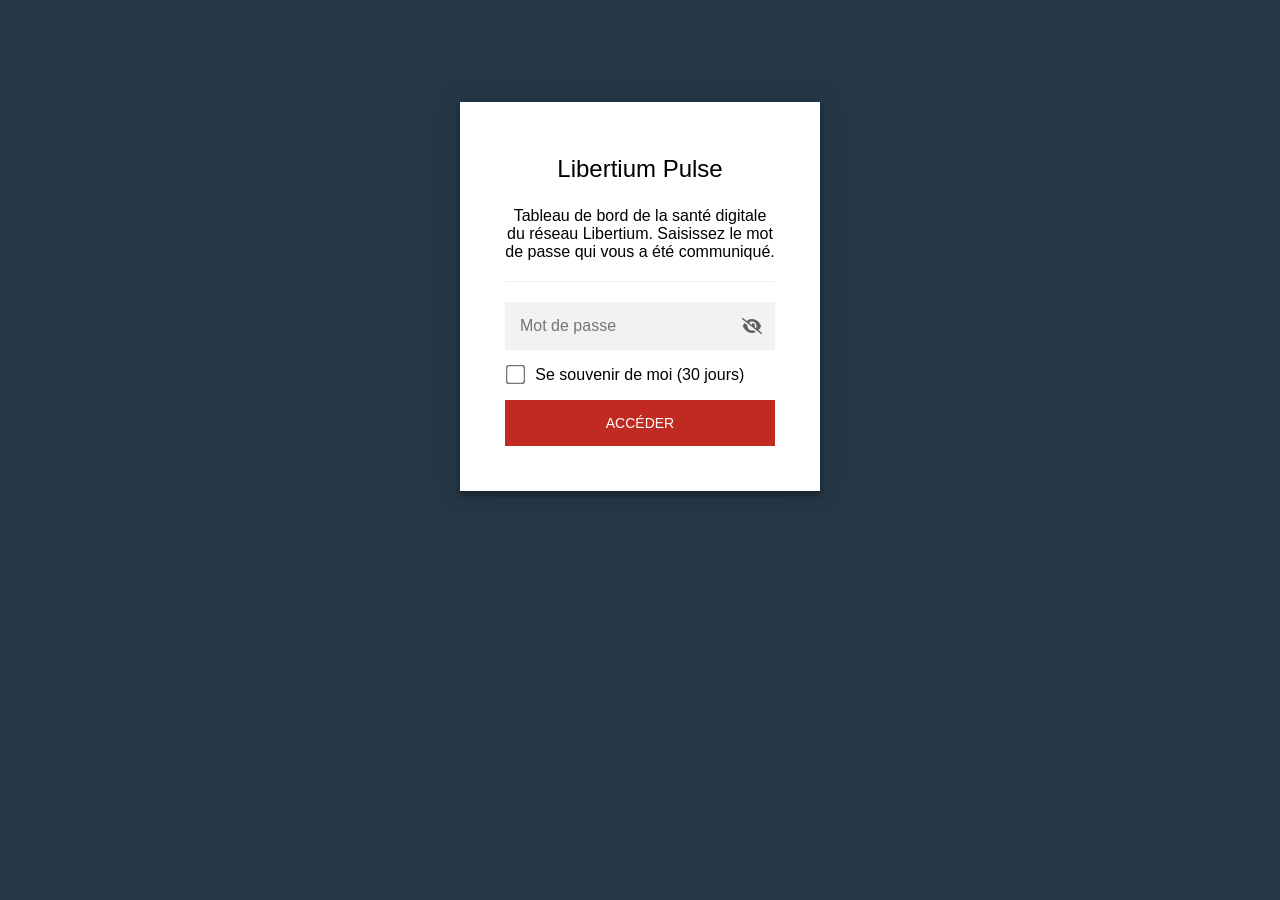
<file: v1/index.html>
<!DOCTYPE html>
<html class="staticrypt-html">
    <head>
        <meta charset="utf-8" />
        <title>Libertium Pulse</title>
        <meta name="viewport" content="width=device-width, initial-scale=1" />

        <!-- do not cache this page -->
        <meta http-equiv="cache-control" content="max-age=0" />
        <meta http-equiv="cache-control" content="no-cache" />
        <meta http-equiv="expires" content="0" />
        <meta http-equiv="expires" content="Tue, 01 Jan 1980 1:00:00 GMT" />
        <meta http-equiv="pragma" content="no-cache" />

        <style>
            .staticrypt-hr {
                margin-top: 20px;
                margin-bottom: 20px;
                border: 0;
                border-top: 1px solid #eee;
            }

            .staticrypt-page {
                width: 360px;
                padding: 8% 0 0;
                margin: auto;
                box-sizing: border-box;
            }

            .staticrypt-form {
                position: relative;
                z-index: 1;
                background: #ffffff;
                max-width: 360px;
                margin: 0 auto 100px;
                padding: 45px;
                text-align: center;
                box-shadow: 0 0 20px 0 rgba(0, 0, 0, 0.2), 0 5px 5px 0 rgba(0, 0, 0, 0.24);
            }

            .staticrypt-form input[type="password"],
            input[type="text"] {
                background: inherit;
                border: 0;
                box-sizing: border-box; /* This ensures padding is included in the total width */
                font-size: 14px;
                outline: 0;
                padding: 15px 30px 15px 15px; /* Adjust the padding to ensure there is space for the icon */
                width: 100%;
            }

            .staticrypt-password-container {
                position: relative;
                outline: 0;
                background: #f2f2f2;
                width: 100%;
                border: 0;
                margin: 0 0 15px;
                box-sizing: border-box;
            }

            .staticrypt-toggle-password-visibility {
                cursor: pointer;
                height: 20px;
                opacity: 60%;
                padding: 13px;
                position: absolute;
                right: 0;
                top: 50%;
                transform: translateY(-50%);
                width: 20px;
            }

            .staticrypt-form .staticrypt-decrypt-button {
                text-transform: uppercase;
                outline: 0;
                background: #C12A21;
                width: 100%;
                border: 0;
                padding: 15px;
                color: #ffffff;
                font-size: 14px;
                cursor: pointer;
            }

            .staticrypt-form .staticrypt-decrypt-button:hover,
            .staticrypt-form .staticrypt-decrypt-button:active,
            .staticrypt-form .staticrypt-decrypt-button:focus {
                background: #C12A21;
                filter: brightness(92%);
            }

            .staticrypt-html {
                height: 100%;
            }

            .staticrypt-body {
                height: 100%;
                margin: 0;
            }

            .staticrypt-content {
                height: 100%;
                margin-bottom: 1em;
                background: #253746;
                font-family: "Arial", sans-serif;
                -webkit-font-smoothing: antialiased;
                -moz-osx-font-smoothing: grayscale;
            }

            .staticrypt-instructions {
                margin-top: -1em;
                margin-bottom: 1em;
            }

            .staticrypt-title {
                font-size: 1.5em;
            }

            label.staticrypt-remember {
                display: flex;
                align-items: center;
                margin-bottom: 1em;
            }

            .staticrypt-remember input[type="checkbox"] {
                transform: scale(1.5);
                margin-right: 1em;
            }

            .hidden {
                display: none !important;
            }

            .staticrypt-spinner-container {
                height: 100%;
                display: flex;
                align-items: center;
                justify-content: center;
            }

            .staticrypt-spinner {
                display: inline-block;
                width: 2rem;
                height: 2rem;
                vertical-align: text-bottom;
                border: 0.25em solid gray;
                border-right-color: transparent;
                border-radius: 50%;
                -webkit-animation: spinner-border 0.75s linear infinite;
                animation: spinner-border 0.75s linear infinite;
                animation-duration: 0.75s;
                animation-timing-function: linear;
                animation-delay: 0s;
                animation-iteration-count: infinite;
                animation-direction: normal;
                animation-fill-mode: none;
                animation-play-state: running;
                animation-name: spinner-border;
            }

            @keyframes spinner-border {
                100% {
                    transform: rotate(360deg);
                }
            }

            @media screen and (-webkit-min-device-pixel-ratio: 0) {
                .staticrypt-form input[type="password"],
                input[type="text"] {
                    font-size: 16px;
                }
            }
        </style>
    </head>

    <body class="staticrypt-body">
        <div id="staticrypt_loading" class="staticrypt-spinner-container">
            <div class="staticrypt-spinner"></div>
        </div>

        <div id="staticrypt_content" class="staticrypt-content hidden">
            <div class="staticrypt-page">
                <div class="staticrypt-form">
                    <div class="staticrypt-instructions">
                        <p class="staticrypt-title">Libertium Pulse</p>
                        <p>Tableau de bord de la santé digitale du réseau Libertium. Saisissez le mot de passe qui vous a été communiqué.</p>
                    </div>

                    <hr class="staticrypt-hr" />

                    <form id="staticrypt-form" action="#" method="post">
                        <div class="staticrypt-password-container">
                            <input
                                id="staticrypt-password"
                                type="password"
                                name="password"
                                placeholder="Mot de passe"
                                autofocus
                            />

                            <img
                                class="staticrypt-toggle-password-visibility"
                                alt="Afficher le mot de passe"
                                title="Afficher le mot de passe"
                                src="[data-uri]"
                            />
                        </div>

                        <label id="staticrypt-remember-label" class="staticrypt-remember hidden">
                            <input id="staticrypt-remember" type="checkbox" name="remember" />
                            Se souvenir de moi (30 jours)
                        </label>

                        <input type="submit" class="staticrypt-decrypt-button" value="Accéder" />
                    </form>
                </div>
            </div>
        </div>

        <script>
            // these variables will be filled when generating the file - the template format is 'variable_name'
            const staticryptInitiator = ((function(){
  const exports = {};
  const cryptoEngine = ((function(){
  const exports = {};
  const { subtle } = crypto;

const IV_BITS = 16 * 8;
const HEX_BITS = 4;
const ENCRYPTION_ALGO = "AES-CBC";

/**
 * Translates between utf8 encoded hexadecimal strings
 * and Uint8Array bytes.
 */
const HexEncoder = {
    /**
     * hex string -> bytes
     * @param {string} hexString
     * @returns {Uint8Array}
     */
    parse: function (hexString) {
        if (hexString.length % 2 !== 0) throw "Invalid hexString";
        const arrayBuffer = new Uint8Array(hexString.length / 2);

        for (let i = 0; i < hexString.length; i += 2) {
            const byteValue = parseInt(hexString.substring(i, i + 2), 16);
            if (isNaN(byteValue)) {
                throw "Invalid hexString";
            }
            arrayBuffer[i / 2] = byteValue;
        }
        return arrayBuffer;
    },

    /**
     * bytes -> hex string
     * @param {Uint8Array} bytes
     * @returns {string}
     */
    stringify: function (bytes) {
        const hexBytes = [];

        for (let i = 0; i < bytes.length; ++i) {
            let byteString = bytes[i].toString(16);
            if (byteString.length < 2) {
                byteString = "0" + byteString;
            }
            hexBytes.push(byteString);
        }
        return hexBytes.join("");
    },
};

/**
 * Translates between utf8 strings and Uint8Array bytes.
 */
const UTF8Encoder = {
    parse: function (str) {
        return new TextEncoder().encode(str);
    },

    stringify: function (bytes) {
        return new TextDecoder().decode(bytes);
    },
};

/**
 * Salt and encrypt a msg with a password.
 */
async function encrypt(msg, hashedPassword) {
    // Must be 16 bytes, unpredictable, and preferably cryptographically random. However, it need not be secret.
    // https://developer.mozilla.org/en-US/docs/Web/API/SubtleCrypto/encrypt#parameters
    const iv = crypto.getRandomValues(new Uint8Array(IV_BITS / 8));

    const key = await subtle.importKey("raw", HexEncoder.parse(hashedPassword), ENCRYPTION_ALGO, false, ["encrypt"]);

    const encrypted = await subtle.encrypt(
        {
            name: ENCRYPTION_ALGO,
            iv: iv,
        },
        key,
        UTF8Encoder.parse(msg)
    );

    // iv will be 32 hex characters, we prepend it to the ciphertext for use in decryption
    return HexEncoder.stringify(iv) + HexEncoder.stringify(new Uint8Array(encrypted));
}
exports.encrypt = encrypt;

/**
 * Decrypt a salted msg using a password.
 *
 * @param {string} encryptedMsg
 * @param {string} hashedPassword
 * @returns {Promise<string>}
 */
async function decrypt(encryptedMsg, hashedPassword) {
    const ivLength = IV_BITS / HEX_BITS;
    const iv = HexEncoder.parse(encryptedMsg.substring(0, ivLength));
    const encrypted = encryptedMsg.substring(ivLength);

    const key = await subtle.importKey("raw", HexEncoder.parse(hashedPassword), ENCRYPTION_ALGO, false, ["decrypt"]);

    const outBuffer = await subtle.decrypt(
        {
            name: ENCRYPTION_ALGO,
            iv: iv,
        },
        key,
        HexEncoder.parse(encrypted)
    );

    return UTF8Encoder.stringify(new Uint8Array(outBuffer));
}
exports.decrypt = decrypt;

/**
 * Salt and hash the password so it can be stored in localStorage without opening a password reuse vulnerability.
 *
 * @param {string} password
 * @param {string} salt
 * @returns {Promise<string>}
 */
async function hashPassword(password, salt) {
    // we hash the password in multiple steps, each adding more iterations. This is because we used to allow less
    // iterations, so for backward compatibility reasons, we need to support going from that to more iterations.
    let hashedPassword = await hashLegacyRound(password, salt);

    hashedPassword = await hashSecondRound(hashedPassword, salt);

    return hashThirdRound(hashedPassword, salt);
}
exports.hashPassword = hashPassword;

/**
 * This hashes the password with 1k iterations. This is a low number, we need this function to support backwards
 * compatibility.
 *
 * @param {string} password
 * @param {string} salt
 * @returns {Promise<string>}
 */
function hashLegacyRound(password, salt) {
    return pbkdf2(password, salt, 1000, "SHA-1");
}
exports.hashLegacyRound = hashLegacyRound;

/**
 * Add a second round of iterations. This is because we used to use 1k, so for backwards compatibility with
 * remember-me/autodecrypt links, we need to support going from that to more iterations.
 *
 * @param hashedPassword
 * @param salt
 * @returns {Promise<string>}
 */
function hashSecondRound(hashedPassword, salt) {
    return pbkdf2(hashedPassword, salt, 14000, "SHA-256");
}
exports.hashSecondRound = hashSecondRound;

/**
 * Add a third round of iterations to bring total number to 600k. This is because we used to use 1k, then 15k, so for
 * backwards compatibility with remember-me/autodecrypt links, we need to support going from that to more iterations.
 *
 * @param hashedPassword
 * @param salt
 * @returns {Promise<string>}
 */
function hashThirdRound(hashedPassword, salt) {
    return pbkdf2(hashedPassword, salt, 585000, "SHA-256");
}
exports.hashThirdRound = hashThirdRound;

/**
 * Salt and hash the password so it can be stored in localStorage without opening a password reuse vulnerability.
 *
 * @param {string} password
 * @param {string} salt
 * @param {int} iterations
 * @param {string} hashAlgorithm
 * @returns {Promise<string>}
 */
async function pbkdf2(password, salt, iterations, hashAlgorithm) {
    const key = await subtle.importKey("raw", UTF8Encoder.parse(password), "PBKDF2", false, ["deriveBits"]);

    const keyBytes = await subtle.deriveBits(
        {
            name: "PBKDF2",
            hash: hashAlgorithm,
            iterations,
            salt: UTF8Encoder.parse(salt),
        },
        key,
        256
    );

    return HexEncoder.stringify(new Uint8Array(keyBytes));
}

function generateRandomSalt() {
    const bytes = crypto.getRandomValues(new Uint8Array(128 / 8));

    return HexEncoder.stringify(new Uint8Array(bytes));
}
exports.generateRandomSalt = generateRandomSalt;

async function signMessage(hashedPassword, message) {
    const key = await subtle.importKey(
        "raw",
        HexEncoder.parse(hashedPassword),
        {
            name: "HMAC",
            hash: "SHA-256",
        },
        false,
        ["sign"]
    );
    const signature = await subtle.sign("HMAC", key, UTF8Encoder.parse(message));

    return HexEncoder.stringify(new Uint8Array(signature));
}
exports.signMessage = signMessage;

function getRandomAlphanum() {
    const possibleCharacters = "abcdefghijklmnopqrstuvwxyzABCDEFGHIJKLMNOPQRSTUVWXYZ0123456789";

    let byteArray;
    let parsedInt;

    // Keep generating new random bytes until we get a value that falls
    // within a range that can be evenly divided by possibleCharacters.length
    do {
        byteArray = crypto.getRandomValues(new Uint8Array(1));
        // extract the lowest byte to get an int from 0 to 255 (probably unnecessary, since we're only generating 1 byte)
        parsedInt = byteArray[0] & 0xff;
    } while (parsedInt >= 256 - (256 % possibleCharacters.length));

    // Take the modulo of the parsed integer to get a random number between 0 and totalLength - 1
    const randomIndex = parsedInt % possibleCharacters.length;

    return possibleCharacters[randomIndex];
}

/**
 * Generate a random string of a given length.
 *
 * @param {int} length
 * @returns {string}
 */
function generateRandomString(length) {
    let randomString = "";

    for (let i = 0; i < length; i++) {
        randomString += getRandomAlphanum();
    }

    return randomString;
}
exports.generateRandomString = generateRandomString;

  return exports;
})());
const codec = ((function(){
  const exports = {};
  /**
 * Initialize the codec with the provided cryptoEngine - this return functions to encode and decode messages.
 *
 * @param cryptoEngine - the engine to use for encryption / decryption
 */
function init(cryptoEngine) {
    const exports = {};

    /**
     * Top-level function for encoding a message.
     * Includes password hashing, encryption, and signing.
     *
     * @param {string} msg
     * @param {string} password
     * @param {string} salt
     *
     * @returns {string} The encoded text
     */
    async function encode(msg, password, salt) {
        const hashedPassword = await cryptoEngine.hashPassword(password, salt);

        const encrypted = await cryptoEngine.encrypt(msg, hashedPassword);

        // we use the hashed password in the HMAC because this is effectively what will be used a password (so we can store
        // it in localStorage safely, we don't use the clear text password)
        const hmac = await cryptoEngine.signMessage(hashedPassword, encrypted);

        return hmac + encrypted;
    }
    exports.encode = encode;

    /**
     * Encode using a password that has already been hashed. This is useful to encode multiple messages in a row, that way
     * we don't need to hash the password multiple times.
     *
     * @param {string} msg
     * @param {string} hashedPassword
     *
     * @returns {string} The encoded text
     */
    async function encodeWithHashedPassword(msg, hashedPassword) {
        const encrypted = await cryptoEngine.encrypt(msg, hashedPassword);

        // we use the hashed password in the HMAC because this is effectively what will be used a password (so we can store
        // it in localStorage safely, we don't use the clear text password)
        const hmac = await cryptoEngine.signMessage(hashedPassword, encrypted);

        return hmac + encrypted;
    }
    exports.encodeWithHashedPassword = encodeWithHashedPassword;

    /**
     * Top-level function for decoding a message.
     * Includes signature check and decryption.
     *
     * @param {string} signedMsg
     * @param {string} hashedPassword
     * @param {string} salt
     * @param {int} backwardCompatibleAttempt
     * @param {string} originalPassword
     *
     * @returns {Object} {success: true, decoded: string} | {success: false, message: string}
     */
    async function decode(signedMsg, hashedPassword, salt, backwardCompatibleAttempt = 0, originalPassword = "") {
        const encryptedHMAC = signedMsg.substring(0, 64);
        const encryptedMsg = signedMsg.substring(64);
        const decryptedHMAC = await cryptoEngine.signMessage(hashedPassword, encryptedMsg);

        if (decryptedHMAC !== encryptedHMAC) {
            // we have been raising the number of iterations in the hashing algorithm multiple times, so to support the old
            // remember-me/autodecrypt links we need to try bringing the old hashes up to speed.
            originalPassword = originalPassword || hashedPassword;
            if (backwardCompatibleAttempt === 0) {
                const updatedHashedPassword = await cryptoEngine.hashThirdRound(originalPassword, salt);

                return decode(signedMsg, updatedHashedPassword, salt, backwardCompatibleAttempt + 1, originalPassword);
            }
            if (backwardCompatibleAttempt === 1) {
                let updatedHashedPassword = await cryptoEngine.hashSecondRound(originalPassword, salt);
                updatedHashedPassword = await cryptoEngine.hashThirdRound(updatedHashedPassword, salt);

                return decode(signedMsg, updatedHashedPassword, salt, backwardCompatibleAttempt + 1, originalPassword);
            }

            return { success: false, message: "Signature mismatch" };
        }

        return {
            success: true,
            decoded: await cryptoEngine.decrypt(encryptedMsg, hashedPassword),
        };
    }
    exports.decode = decode;

    return exports;
}
exports.init = init;

  return exports;
})());
const decode = codec.init(cryptoEngine).decode;

/**
 * Initialize the staticrypt module, that exposes functions callbable by the password_template.
 *
 * @param {{
 *  staticryptEncryptedMsgUniqueVariableName: string,
 *  isRememberEnabled: boolean,
 *  rememberDurationInDays: number,
 *  staticryptSaltUniqueVariableName: string,
 * }} staticryptConfig - object of data that is stored on the password_template at encryption time.
 *
 * @param {{
 *  rememberExpirationKey: string,
 *  rememberPassphraseKey: string,
 *  replaceHtmlCallback: function,
 *  clearLocalStorageCallback: function,
 * }} templateConfig - object of data that can be configured by a custom password_template.
 */
function init(staticryptConfig, templateConfig) {
    const exports = {};

    /**
     * Decrypt our encrypted page, replace the whole HTML.
     *
     * @param {string} hashedPassword
     * @returns {Promise<boolean>}
     */
    async function decryptAndReplaceHtml(hashedPassword) {
        const { staticryptEncryptedMsgUniqueVariableName, staticryptSaltUniqueVariableName } = staticryptConfig;
        const { replaceHtmlCallback } = templateConfig;

        const result = await decode(
            staticryptEncryptedMsgUniqueVariableName,
            hashedPassword,
            staticryptSaltUniqueVariableName
        );
        if (!result.success) {
            return false;
        }
        const plainHTML = result.decoded;

        // if the user configured a callback call it, otherwise just replace the whole HTML
        if (typeof replaceHtmlCallback === "function") {
            replaceHtmlCallback(plainHTML);
        } else {
            document.write(plainHTML);
            document.close();
        }

        return true;
    }

    /**
     * Attempt to decrypt the page and replace the whole HTML.
     *
     * @param {string} password
     * @param {boolean} isRememberChecked
     *
     * @returns {Promise<{isSuccessful: boolean, hashedPassword?: string}>} - we return an object, so that if we want to
     *   expose more information in the future we can do it without breaking the password_template
     */
    async function handleDecryptionOfPage(password, isRememberChecked) {
        const { staticryptSaltUniqueVariableName } = staticryptConfig;

        // decrypt and replace the whole page
        const hashedPassword = await cryptoEngine.hashPassword(password, staticryptSaltUniqueVariableName);
        return handleDecryptionOfPageFromHash(hashedPassword, isRememberChecked);
    }
    exports.handleDecryptionOfPage = handleDecryptionOfPage;

    async function handleDecryptionOfPageFromHash(hashedPassword, isRememberChecked) {
        const { isRememberEnabled, rememberDurationInDays } = staticryptConfig;
        const { rememberExpirationKey, rememberPassphraseKey } = templateConfig;

        const isDecryptionSuccessful = await decryptAndReplaceHtml(hashedPassword);

        if (!isDecryptionSuccessful) {
            return {
                isSuccessful: false,
                hashedPassword,
            };
        }

        // remember the hashedPassword and set its expiration if necessary
        if (isRememberEnabled && isRememberChecked) {
            window.localStorage.setItem(rememberPassphraseKey, hashedPassword);

            // set the expiration if the duration isn't 0 (meaning no expiration)
            if (rememberDurationInDays > 0) {
                window.localStorage.setItem(
                    rememberExpirationKey,
                    (new Date().getTime() + rememberDurationInDays * 24 * 60 * 60 * 1000).toString()
                );
            }
        }

        return {
            isSuccessful: true,
            hashedPassword,
        };
    }
    exports.handleDecryptionOfPageFromHash = handleDecryptionOfPageFromHash;

    /**
     * Clear localstorage from staticrypt related values
     */
    function clearLocalStorage() {
        const { clearLocalStorageCallback, rememberExpirationKey, rememberPassphraseKey } = templateConfig;

        if (typeof clearLocalStorageCallback === "function") {
            clearLocalStorageCallback();
        } else {
            localStorage.removeItem(rememberPassphraseKey);
            localStorage.removeItem(rememberExpirationKey);
        }
    }

    async function handleDecryptOnLoad() {
        let isSuccessful = await decryptOnLoadFromUrl();

        if (!isSuccessful) {
            isSuccessful = await decryptOnLoadFromRememberMe();
        }

        return { isSuccessful };
    }
    exports.handleDecryptOnLoad = handleDecryptOnLoad;

    /**
     * Clear storage if we are logging out
     *
     * @returns {boolean} - whether we logged out
     */
    function logoutIfNeeded() {
        const logoutKey = "staticrypt_logout";

        // handle logout through query param
        const queryParams = new URLSearchParams(window.location.search);
        if (queryParams.has(logoutKey)) {
            clearLocalStorage();
            return true;
        }

        // handle logout through URL fragment
        const hash = window.location.hash.substring(1);
        if (hash.includes(logoutKey)) {
            clearLocalStorage();
            return true;
        }

        return false;
    }

    /**
     * To be called on load: check if we want to try to decrypt and replace the HTML with the decrypted content, and
     * try to do it if needed.
     *
     * @returns {Promise<boolean>} true if we derypted and replaced the whole page, false otherwise
     */
    async function decryptOnLoadFromRememberMe() {
        const { rememberDurationInDays } = staticryptConfig;
        const { rememberExpirationKey, rememberPassphraseKey } = templateConfig;

        // if we are login out, terminate
        if (logoutIfNeeded()) {
            return false;
        }

        // if there is expiration configured, check if we're not beyond the expiration
        if (rememberDurationInDays && rememberDurationInDays > 0) {
            const expiration = localStorage.getItem(rememberExpirationKey),
                isExpired = expiration && new Date().getTime() > parseInt(expiration);

            if (isExpired) {
                clearLocalStorage();
                return false;
            }
        }

        const hashedPassword = localStorage.getItem(rememberPassphraseKey);

        if (hashedPassword) {
            // try to decrypt
            const isDecryptionSuccessful = await decryptAndReplaceHtml(hashedPassword);

            // if the decryption is unsuccessful the password might be wrong - silently clear the saved data and let
            // the user fill the password form again
            if (!isDecryptionSuccessful) {
                clearLocalStorage();
                return false;
            }

            return true;
        }

        return false;
    }

    async function decryptOnLoadFromUrl() {
        const passwordKey = "staticrypt_pwd";
        const rememberMeKey = "remember_me";

        // try to get the password from the query param (for backward compatibility - we now want to avoid this method,
        // since it sends the hashed password to the server which isn't needed)
        const queryParams = new URLSearchParams(window.location.search);
        const hashedPasswordQuery = queryParams.get(passwordKey);
        const rememberMeQuery = queryParams.get(rememberMeKey);

        const urlFragment = window.location.hash.substring(1);
        // get the password from the url fragment
        const hashedPasswordRegexMatch = urlFragment.match(new RegExp(passwordKey + "=([^&]*)"));
        const hashedPasswordFragment = hashedPasswordRegexMatch ? hashedPasswordRegexMatch[1] : null;
        const rememberMeFragment = urlFragment.includes(rememberMeKey);

        const hashedPassword = hashedPasswordFragment || hashedPasswordQuery;
        const rememberMe = rememberMeFragment || rememberMeQuery;

        if (hashedPassword) {
            return handleDecryptionOfPageFromHash(hashedPassword, rememberMe);
        }

        return false;
    }

    return exports;
}
exports.init = init;

  return exports;
})());
            const templateError = "Mot de passe incorrect.",
                templateToggleAltShow = "Afficher le mot de passe",
                templateToggleAltHide = "Masquer le mot de passe",
                isRememberEnabled = true,
                staticryptConfig = {"staticryptEncryptedMsgUniqueVariableName":"[base64]","isRememberEnabled":true,"rememberDurationInDays":30,"staticryptSaltUniqueVariableName":"8b8dd5adbe9ec16d5da14773812a39fa"};

            // you can edit these values to customize some of the behavior of StatiCrypt
            const templateConfig = {
                rememberExpirationKey: "staticrypt_expiration",
                rememberPassphraseKey: "staticrypt_passphrase",
                replaceHtmlCallback: null,
                clearLocalStorageCallback: null,
            };

            // init the staticrypt engine
            const staticrypt = staticryptInitiator.init(staticryptConfig, templateConfig);

            // try to automatically decrypt on load if there is a saved password
            window.onload = async function () {
                const { isSuccessful } = await staticrypt.handleDecryptOnLoad();

                // if we didn't decrypt anything on load, show the password prompt. Otherwise the content has already been
                // replaced, no need to do anything
                if (!isSuccessful) {
                    // hide loading screen
                    document.getElementById("staticrypt_loading").classList.add("hidden");
                    document.getElementById("staticrypt_content").classList.remove("hidden");
                    document.getElementById("staticrypt-password").focus();

                    // show the remember me checkbox
                    if (isRememberEnabled) {
                        document.getElementById("staticrypt-remember-label").classList.remove("hidden");
                    }
                }
            };

            // toggle password visibility
            const toggleIcon = document.querySelector(".staticrypt-toggle-password-visibility");
            // these two icons are coming from FontAwesome
            const imgSrcEyeClosed =
                "[data-uri]";
            const imgSrcEyeOpened =
                "[data-uri]";
            toggleIcon.addEventListener("click", function () {
                const passwordInput = document.getElementById("staticrypt-password");
                if (passwordInput.type === "password") {
                    passwordInput.type = "text";
                    toggleIcon.src = imgSrcEyeOpened;
                    toggleIcon.alt = templateToggleAltHide;
                    toggleIcon.title = templateToggleAltHide;
                } else {
                    passwordInput.type = "password";
                    toggleIcon.src = imgSrcEyeClosed;
                    toggleIcon.alt = templateToggleAltShow;
                    toggleIcon.title = templateToggleAltShow;
                }
            });

            // handle password form submission
            document.getElementById("staticrypt-form").addEventListener("submit", async function (e) {
                e.preventDefault();

                const password = document.getElementById("staticrypt-password").value,
                    isRememberChecked = document.getElementById("staticrypt-remember").checked;

                const { isSuccessful } = await staticrypt.handleDecryptionOfPage(password, isRememberChecked);

                if (!isSuccessful) {
                    alert(templateError);
                }
            });
        </script>
    </body>
</html>
</file>
